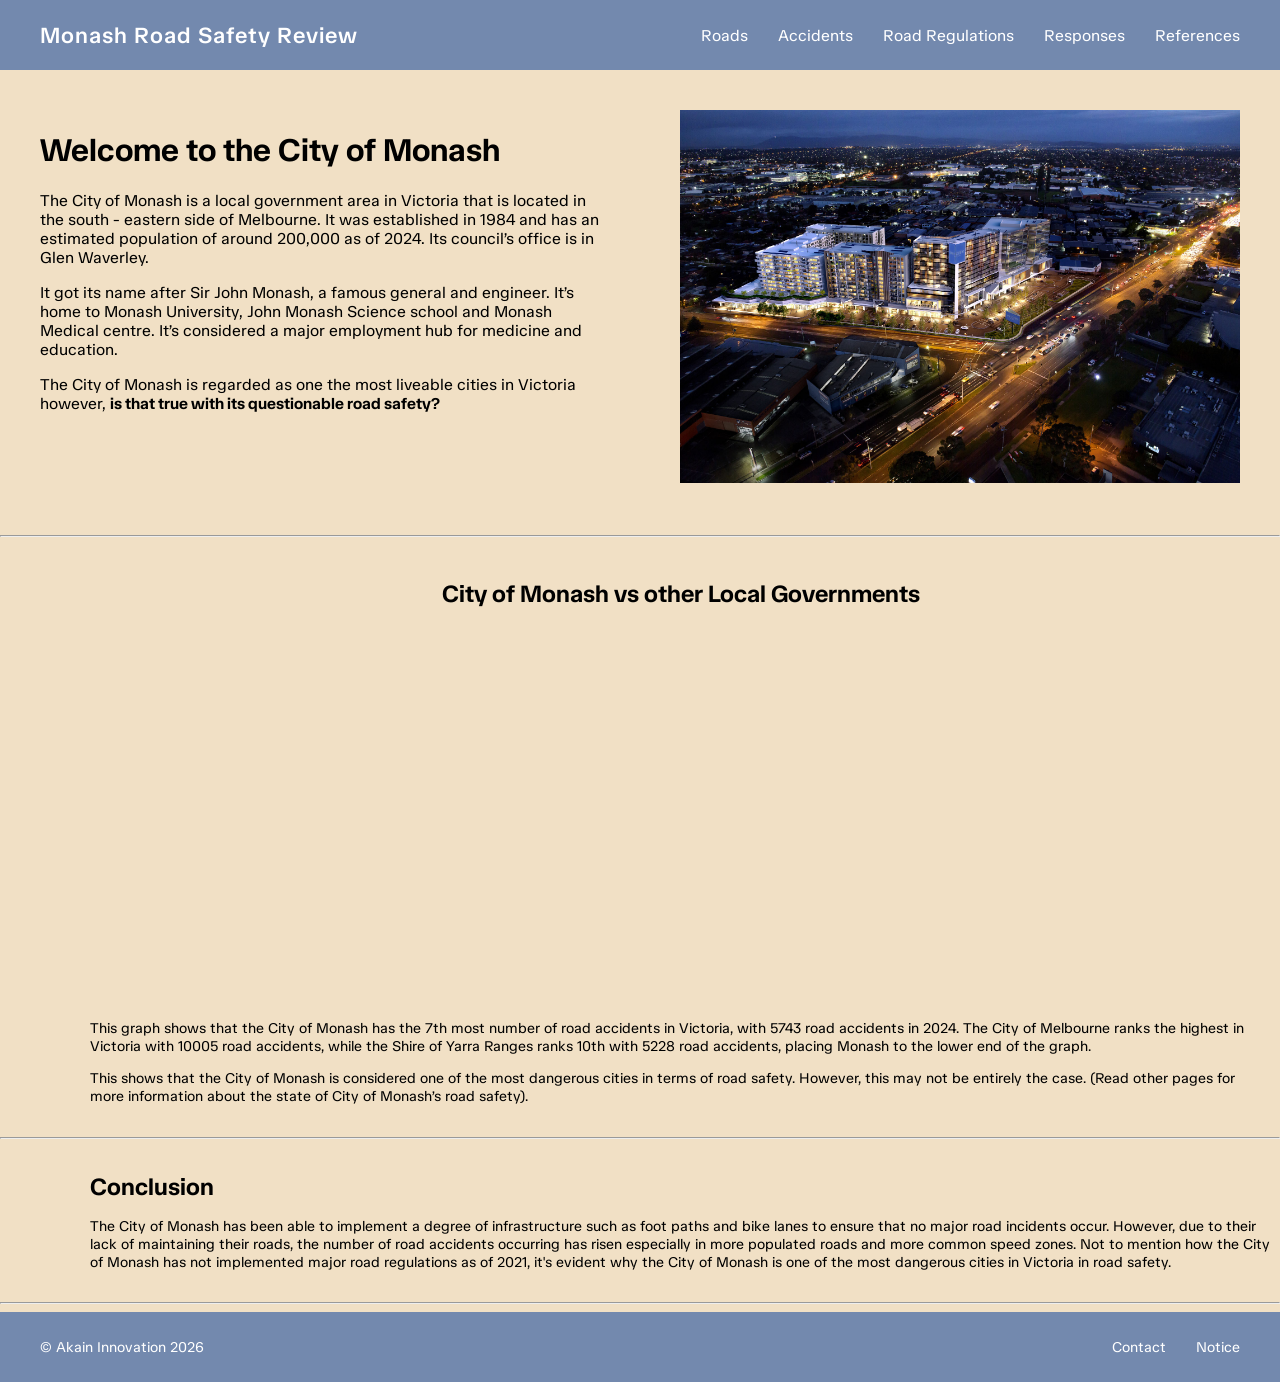
<file: index.html>
<!DOCTYPE html>
<html>

<head>
    <title>Monash Road Safety Review</title>
    <link rel="icon" type="image/x-icon" href="ak icon.png">
    <meta charset="utf-8">
    <meta name="viewport" content="width=device-width">
    <link rel="stylesheet" href="style.css">
</head>

<body>
    <nav class="navbar">
        <div class="logo">
            <a href="index.html">Monash Road Safety Review</a>
        </div>

        <div class="nav-links">
            <a href="roads.html">Roads</a>
            <a href="accidents.html">Accidents</a>
            <a href="roadregulations.html">Road Regulations</a>
            <a href="responses.html">Responses</a>
            <a href="references.html">References</a>
        </div>
    </nav>
    <div class="splitbox">
        <div class="splittext">
            <h1>Welcome to the City of Monash</h1>
            <p>The City of Monash is a local government area in Victoria that is located in the south - eastern side of Melbourne. It was established in 1984 and has an estimated population of around 200,000 as of 2024. Its council’s office is in Glen Waverley. </p>
            <p>It got its name after Sir John Monash, a famous general and engineer. It’s home to Monash University, John Monash Science school and Monash Medical centre. It’s considered a major employment hub for medicine and education.</p>
            <p>The City of Monash is regarded as one the most liveable cities in Victoria however, <strong>is that true with its questionable road safety?</strong></p>
        </div>
        <div class="splitimage">
            <img src="com m city.jpg">
        </div>
    </div>
    <hr>

    <div class="gencontainer">
        <h1 class="subtitle" style="text-align: center; padding: 1vh;">City of Monash vs other Local Governments</h1>
        <div style="display: flex; justify-content: center;">
            <iframe width="600" height="371" seamless frameborder="0" scrolling="no" src="https://docs.google.com/spreadsheets/d/e/2PACX-1vRuM3d5_sqIxZvT1Vb5D9Q2YUDQVKylAyY19nFiWpXc4flQThpuqKdLzellyC34SwHa6TsptJ2NFpl3/pubchart?oid=1857126113&amp;format=interactive"></iframe>
        </div>
        <p class="subtext">This graph shows that the City of Monash has the 7th most number of road accidents in Victoria, with 5743 road accidents in 2024. The City of Melbourne ranks the highest in Victoria with 10005  road accidents, while the Shire of Yarra Ranges ranks 10th with 5228 road accidents, placing Monash to the lower end of the graph.</p>
        <p class="subtext">This shows that the City of Monash is considered one of the most dangerous cities in terms of road safety. However, this may not be entirely the case. (Read other pages for more information about the state of City of Monash’s road safety).</p>
    </div>
    <hr>
    <!-- Copyright Akain Innovation 2026 -->
    <div class="gencontainer">
        <h1 class="subtitle">Conclusion</h1>
        <p class="subtext">The City of Monash has been able to implement a degree of infrastructure such as foot paths and bike lanes to ensure that no major road incidents occur. However, due to their lack of maintaining their roads, the number of road accidents occurring has risen especially in more populated roads and more common speed zones. Not to mention how the City of Monash has not implemented major road regulations as of 2021, it's evident why the City of Monash is one of the most dangerous cities in Victoria in road safety. </p>
    </div>
    <hr>

    <footer class="footer">
    <div class="footer-left">
        © Akain Innovation 2026
    </div>

    <div class="footer-links">
        <a href="mailto:support@yoyf.net?subject=RE%3A%20Akain%20Innovation%20Monash%20Road%20Safety%20Review%20Website">Contact</a>
        <a href="notice.html">Notice</a>
    </div>
</footer>
</body>

</html>
</file>
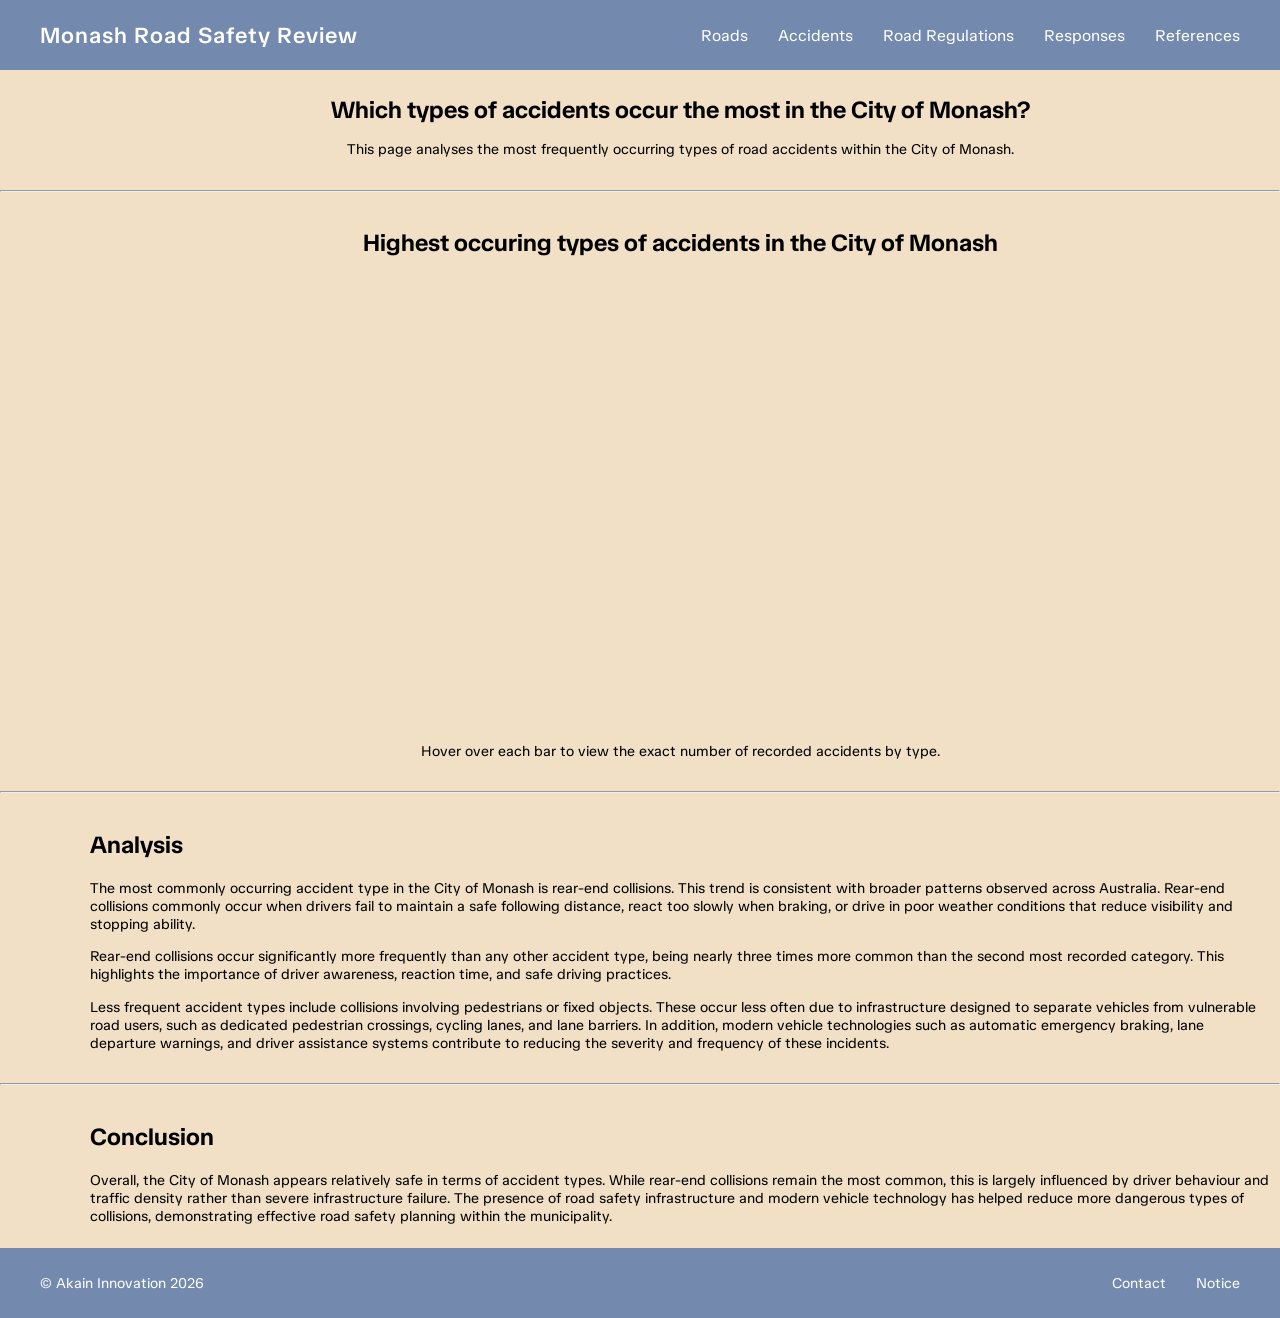
<file: accidents.html>
<!DOCTYPE html>
<html>

<head>
    <title>Monash Road Safety Review</title>
    <link rel="icon" type="image/x-icon" href="ak icon.png">
    <meta charset="utf-8">
    <meta name="viewport" content="width=device-width">
    <link rel="stylesheet" href="style.css">
</head>

<body>
    <nav class="navbar">
        <div class="logo">
            <a href="index.html">Monash Road Safety Review</a>
        </div>

        <div class="nav-links">
            <a href="roads.html">Roads</a>
            <a href="accidents.html">Accidents</a>
            <a href="roadregulations.html">Road Regulations</a>
            <a href="responses.html">Responses</a>
            <a href="references.html">References</a>
        </div>
    </nav>
    <div class="gencontainer">
        <h1 class="subtitle" style="text-align: center;">Which types of accidents occur the most in the City of Monash?
        </h1>

        <p class="subtext" style="text-align: center;">This page analyses the most frequently occurring types of road
            accidents within the City of Monash.</p>
    </div>
    <hr>
    <div class="gencontainer">
        <h2 class="subtitle" style="text-align: center;">Highest occuring types of accidents in the City of Monash</h2>
        <div style="display: flex; justify-content: center;">
            <iframe width="750" height="450" seamless frameborder="0" scrolling="no"
                src="https://docs.google.com/spreadsheets/d/e/2PACX-1vRuM3d5_sqIxZvT1Vb5D9Q2YUDQVKylAyY19nFiWpXc4flQThpuqKdLzellyC34SwHa6TsptJ2NFpl3/pubchart?oid=1656196299&amp;format=interactive"></iframe>
        </div>
        <p class="subtext" style="text-align: center;">Hover over each bar to view the exact number of recorded
            accidents by
            type.</p>
    </div>
    </div>


    <hr>
    <div class="gencontainer">
        <h2 class="subtitle">Analysis</h2>

        <p class="subtext">
            The most commonly occurring accident type in the City of Monash is rear-end
            collisions. This trend is consistent with broader patterns observed across
            Australia. Rear-end collisions commonly occur when drivers fail to maintain
            a safe following distance, react too slowly when braking, or drive in poor
            weather conditions that reduce visibility and stopping ability.
        </p>

        <p class="subtext">
            Rear-end collisions occur significantly more frequently than any other
            accident type, being nearly three times more common than the second most
            recorded category. This highlights the importance of driver awareness,
            reaction time, and safe driving practices.
        </p>

        <p class="subtext">
            Less frequent accident types include collisions involving pedestrians or
            fixed objects. These occur less often due to infrastructure designed to
            separate vehicles from vulnerable road users, such as dedicated pedestrian
            crossings, cycling lanes, and lane barriers. In addition, modern vehicle
            technologies such as automatic emergency braking, lane departure warnings,
            and driver assistance systems contribute to reducing the severity and
            frequency of these incidents.
        </p>
    </div>
    <hr>
    <div class="gencontainer">
        <h2 class="subtitle">Conclusion</h2>

        <p class="subtext">
            Overall, the City of Monash appears relatively safe in terms of accident
            types. While rear-end collisions remain the most common, this is largely
            influenced by driver behaviour and traffic density rather than severe
            infrastructure failure. The presence of road safety infrastructure and
            modern vehicle technology has helped reduce more dangerous types of
            collisions, demonstrating effective road safety planning within the
            municipality.
        </p>
    </div>
    <footer class="footer">
        <div class="footer-left">
            © Akain Innovation 2026
        </div>

        <div class="footer-links">
            <a
                href="mailto:support@yoyf.net?subject=RE%3A%20Akain%20Innovation%20Monash%20Road%20Safety%20Review%20Website">Contact</a>
            <a href="notice.html">Notice</a>
        </div>
    </footer>
</body>

</html>
</file>
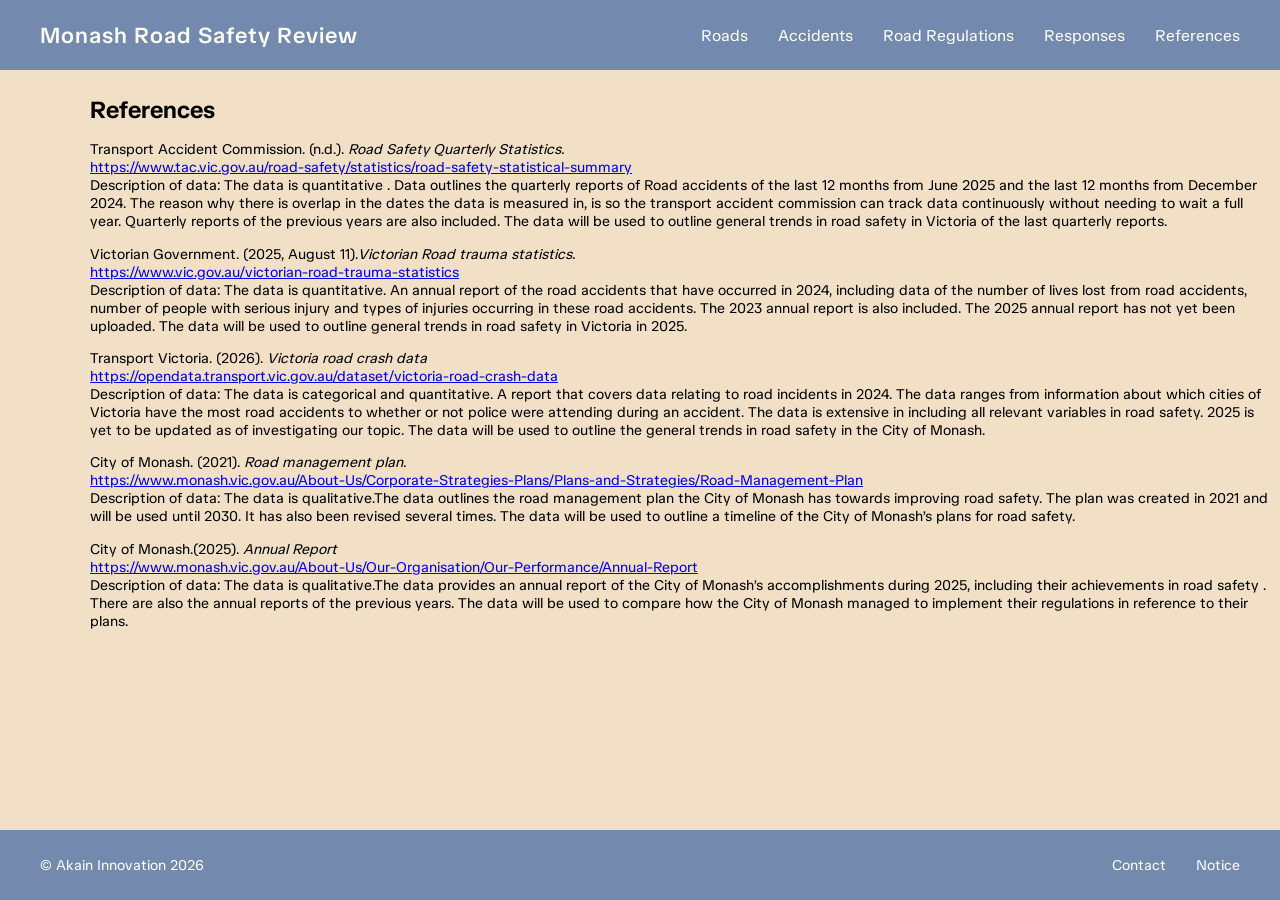
<file: references.html>
<!DOCTYPE html>
<html>

<head>
    <title>Monash Road Safety Review</title>
    <link rel="icon" type="image/x-icon" href="ak icon.png">
    <meta charset="utf-8">
    <meta name="viewport" content="width=device-width">
    <link rel="stylesheet" href="style.css">
</head>

<body>
    <nav class="navbar">
        <div class="logo">
            <a href="index.html">Monash Road Safety Review</a>
        </div>

        <div class="nav-links">
            <a href="roads.html">Roads</a>
            <a href="accidents.html">Accidents</a>
            <a href="roadregulations.html">Road Regulations</a>
            <a href="responses.html">Responses</a>
            <a href="references.html">References</a>
        </div>
    </nav>

    <div class="gencontainer" style="padding-bottom: 70px;">
        <h1 class="subtitle">References</h1>
        <p class="subtext">Transport Accident Commission. (n.d.). <i>Road Safety Quarterly Statistics.</i><br> <a
                href=https://www.tac.vic.gov.au/road-safety/statistics/road-safety-statistical-summary>https://www.tac.vic.gov.au/road-safety/statistics/road-safety-statistical-summary</a><br>
            Description of data: The data is quantitative . Data outlines the quarterly reports of Road accidents of the
            last 12 months from June 2025 and the last 12 months from December 2024. The reason why there is overlap in
            the dates the data is measured in, is so the transport accident commission can track data continuously
            without needing to wait a full year. Quarterly reports of the previous years are also included. The data
            will be used to outline general trends in road safety in Victoria of the last quarterly reports.
        </p>
        <p class="subtext">Victorian Government. (2025, August 11).<i>Victorian Road trauma statistics.</i><br>
            <a
                href="https://www.vic.gov.au/victorian-road-trauma-statistics">https://www.vic.gov.au/victorian-road-trauma-statistics</a><br>
            Description of data: The data is quantitative. An annual report of the road accidents that have occurred in
            2024, including data of the number of lives lost from road accidents, number of people with serious injury
            and types of injuries occurring in these road accidents. The 2023 annual report is also included. The 2025
            annual report has not yet been uploaded. The data will be used to outline general trends in road safety in
            Victoria in 2025.
        </p>
        <p class="subtext">Transport Victoria. (2026). <i>Victoria road crash data</i><br>
            <a
                href="https://opendata.transport.vic.gov.au/dataset/victoria-road-crash-data">https://opendata.transport.vic.gov.au/dataset/victoria-road-crash-data</a><br>
            Description of data: The data is categorical and quantitative. A report that covers data relating to road
            incidents in 2024. The data ranges from information about which cities of Victoria have the most road
            accidents to whether or not police were attending during an accident. The data is extensive in including all
            relevant variables in road safety. 2025 is yet to be updated as of investigating our topic. The data will be
            used to outline the general trends in road safety in the City of Monash.
        </p>
        <p class="subtext">City of Monash. (2021). <i>Road management plan.</i><br>
            <a
                href="https://www.monash.vic.gov.au/About-Us/Corporate-Strategies-Plans/Plans-and-Strategies/Road-Management-Plan">https://www.monash.vic.gov.au/About-Us/Corporate-Strategies-Plans/Plans-and-Strategies/Road-Management-Plan</a><br>
            Description of data: The data is qualitative.The data outlines the road management plan the City of Monash
            has towards improving road safety. The plan was created in 2021 and will be used until 2030. It has also
            been revised several times. The data will be used to outline a timeline of the City of Monash’s plans for
            road safety.
        </p>
        <p class="subtext">City of Monash.(2025). <i>Annual Report</i><br>
            <a
                href="https://www.monash.vic.gov.au/About-Us/Our-Organisation/Our-Performance/Annual-Report">https://www.monash.vic.gov.au/About-Us/Our-Organisation/Our-Performance/Annual-Report</a><br>
            Description of data: The data is qualitative.The data provides an annual report of the City of Monash’s
            accomplishments during 2025, including their achievements in road safety . There are also the annual reports
            of the previous years. The data will be used to compare how the City of Monash managed to implement their
            regulations in reference to their plans.
        </p>
    </div>

    <footer class="footer" style="position: fixed; bottom: 0; width: 100%; box-sizing: border-box;">
        <div class="footer-left">
            © Akain Innovation 2026
        </div>

        <div class="footer-links">
            <a
                href="mailto:support@yoyf.net?subject=RE%3A%20Akain%20Innovation%20Monash%20Road%20Safety%20Review%20Website">Contact</a>
            <a href="notice.html">Notice</a>
        </div>
    </footer>
</body>

</html>
</file>
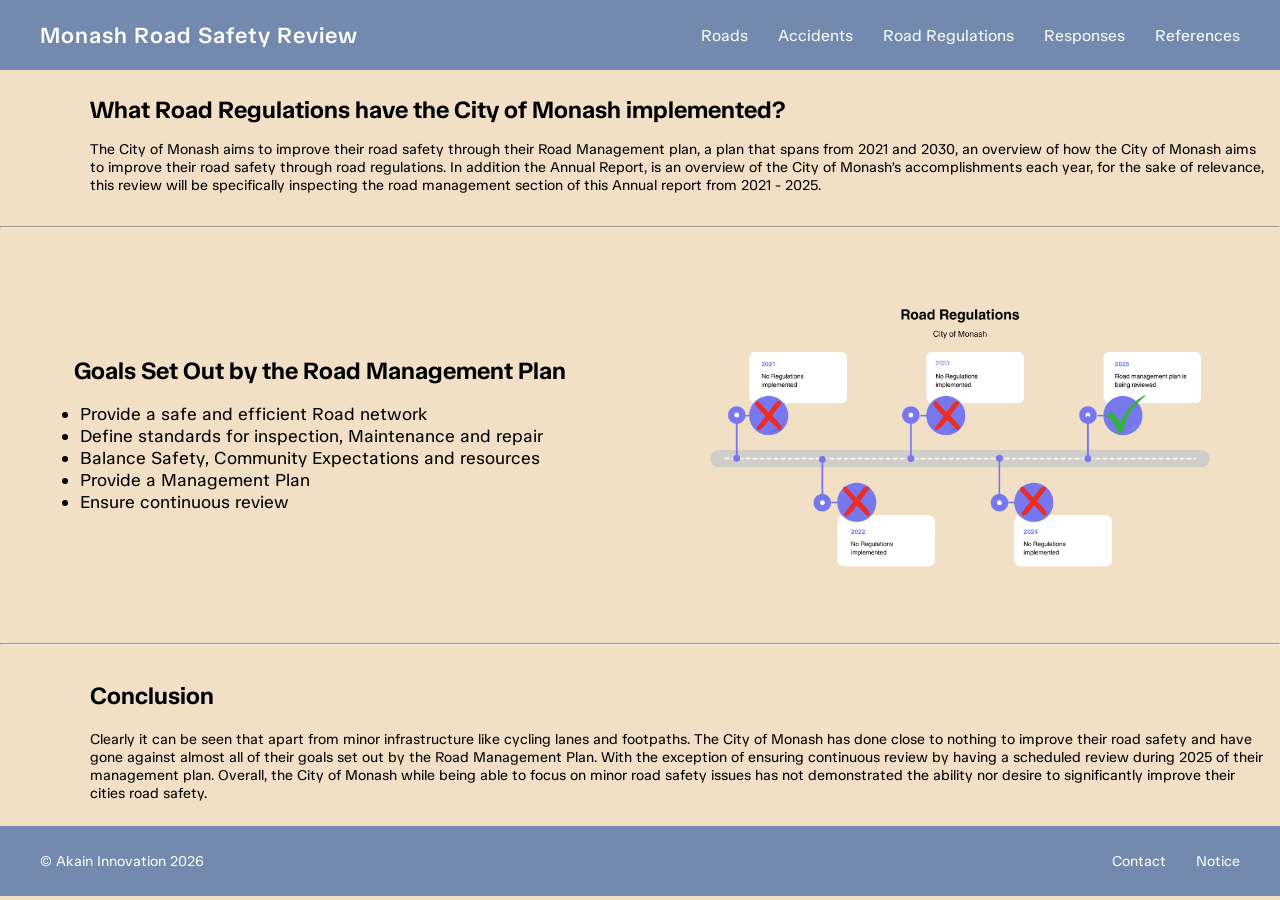
<file: responses.html>
<!DOCTYPE html>
<html>

<head>
    <title>Monash Road Safety Review</title>
    <link rel="icon" type="image/x-icon" href="ak icon.png">
    <meta charset="utf-8">
    <meta name="viewport" content="width=device-width">
    <link rel="stylesheet" href="style.css">
</head>

<body>
    <nav class="navbar">
        <div class="logo">
            <a href="index.html">Monash Road Safety Review</a>
        </div>

        <div class="nav-links">
            <a href="roads.html">Roads</a>
            <a href="accidents.html">Accidents</a>
            <a href="roadregulations.html">Road Regulations</a>
            <a href="responses.html">Responses</a>
            <a href="references.html">References</a>
        </div>
    </nav>

    <div class="gencontainer">
        <h1 class="subtitle">What Road Regulations have the City of Monash implemented?</h1>

        <p class="subtext">
            The City of Monash aims to improve their road safety through their Road Management plan,
            a plan that spans from 2021 and 2030, an overview of how the City of Monash aims to improve
            their road safety through road regulations. In addition the Annual Report, is an overview
            of the City of Monash’s accomplishments each year, for the sake of relevance, this review
            will be specifically inspecting the road management section of this Annual report from
            2021 - 2025.
        </p>
    </div>

    <hr>

    <div class="splitbox" style="align-items: center;">
        <div class="splittext">
            <h1 class="subtitle" style="text-align: center;">Goals Set Out by the Road Management Plan</h1>
            <ul class="subtext" style="font-size: 1.1rem;">
                <li>Provide a safe and efficient Road network</li>
                <li>Define standards for inspection, Maintenance and repair</li>
                <li>Balance Safety, Community Expectations and resources</li>
                <li>Provide a Management Plan</li>
                <li>Ensure continuous review</li>
            </ul>
        </div>
        <div class="splitimage">
            <img src="timeline.png">
        </div>
    </div>



    <hr>

    <div class="gencontainer">
        <h2 class="subtitle">Conclusion</h2>

        <p class="subtext">
            Clearly it can be seen that apart from minor infrastructure like cycling lanes and footpaths.
            The City of Monash has done close to nothing to improve their road safety and have gone against
            almost all of their goals set out by the Road Management Plan. With the exception of ensuring
            continuous review by having a scheduled review during 2025 of their management plan. Overall,
            the City of Monash while being able to focus on minor road safety issues has not demonstrated
            the ability nor desire to significantly improve their cities road safety.
        </p>
    </div>
    <footer class="footer">
        <div class="footer-left">
            © Akain Innovation 2026
        </div>

        <div class="footer-links">
            <a
                href="mailto:support@yoyf.net?subject=RE%3A%20Akain%20Innovation%20Monash%20Road%20Safety%20Review%20Website">Contact</a>
            <a href="notice.html">Notice</a>
        </div>
    </footer>
</body>

</html>
</file>
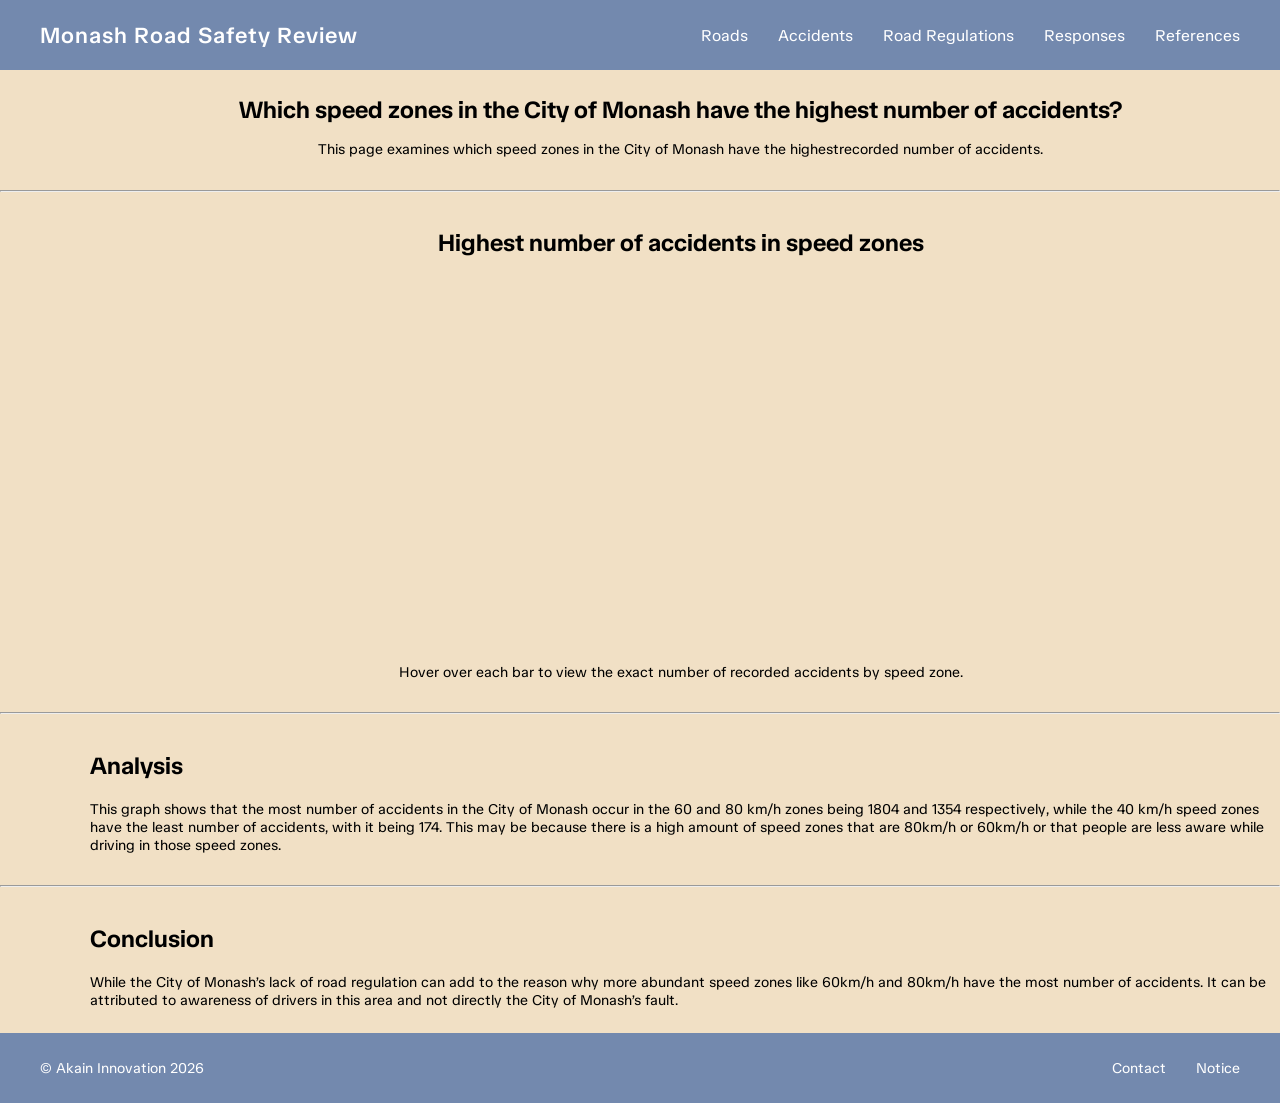
<file: roadregulations.html>
<!DOCTYPE html>
<html>

<head>
    <title>Monash Road Safety Review</title>
    <link rel="icon" type="image/x-icon" href="ak icon.png">
    <meta charset="utf-8">
    <meta name="viewport" content="width=device-width">
    <link rel="stylesheet" href="style.css">
</head>

<body>
    <nav class="navbar">
        <div class="logo">
            <a href="index.html">Monash Road Safety Review</a>
        </div>

        <div class="nav-links">
            <a href="roads.html">Roads</a>
            <a href="accidents.html">Accidents</a>
            <a href="roadregulations.html">Road Regulations</a>
            <a href="responses.html">Responses</a>
            <a href="references.html">References</a>
        </div>
    </nav>

    <div class="gencontainer">
        <h1 class="subtitle" style="text-align: center;">Which speed zones in the City of Monash have the highest number
            of accidents?</h1>

        <p class="subtext" style="text-align: center;">
            This page examines which speed zones in the City of Monash have the highestrecorded number of accidents.
        </p>
    </div>

    <hr>

    <div class="gencontainer">
        <h2 class="subtitle" style="text-align: center;">Highest number of accidents in speed zones</h2>
        <div>
            <div style="display: flex; justify-content: center;">
                <iframe width="600" height="371" seamless frameborder="0" scrolling="no"
                    src="https://docs.google.com/spreadsheets/d/e/2PACX-1vRuM3d5_sqIxZvT1Vb5D9Q2YUDQVKylAyY19nFiWpXc4flQThpuqKdLzellyC34SwHa6TsptJ2NFpl3/pubchart?oid=780682095&format=interactive"></iframe>
            </div>

            <p class="subtext" style="text-align: center;">Hover over each bar to view the exact number of recorded
                accidents by speed zone.</p>
        </div>
    </div>

    <hr>

    <div class="gencontainer">
        <h2 class="subtitle">Analysis</h2>

        <p class="subtext">
            This graph shows that the most number of accidents in the City of Monash occur in the 60 and 80 km/h zones
            being
            1804 and 1354 respectively, while the 40 km/h speed zones have the least number of accidents, with it being
            174.
            This may be because there is a high amount of speed zones that are 80km/h or 60km/h or that people are less
            aware while driving in those speed zones.
        </p>
    </div>
    <hr>
    <div class="gencontainer">
        <h2 class="subitle">Conclusion</h2>

        <p class="subtext">
            While the City of Monash’s lack of road regulation can add to the reason why more abundant speed zones like
            60km/h and 80km/h have the most number of accidents. It can be attributed to awareness of drivers in this
            area
            and not directly the City of Monash’s fault.
        </p>
    </div>
    <footer class="footer">
        <div class="footer-left">
            © Akain Innovation 2026
        </div>

        <div class="footer-links">
            <a
                href="mailto:support@yoyf.net?subject=RE%3A%20Akain%20Innovation%20Monash%20Road%20Safety%20Review%20Website">Contact</a>
            <a href="notice.html">Notice</a>
        </div>
    </footer>
</body>

</html>
</file>
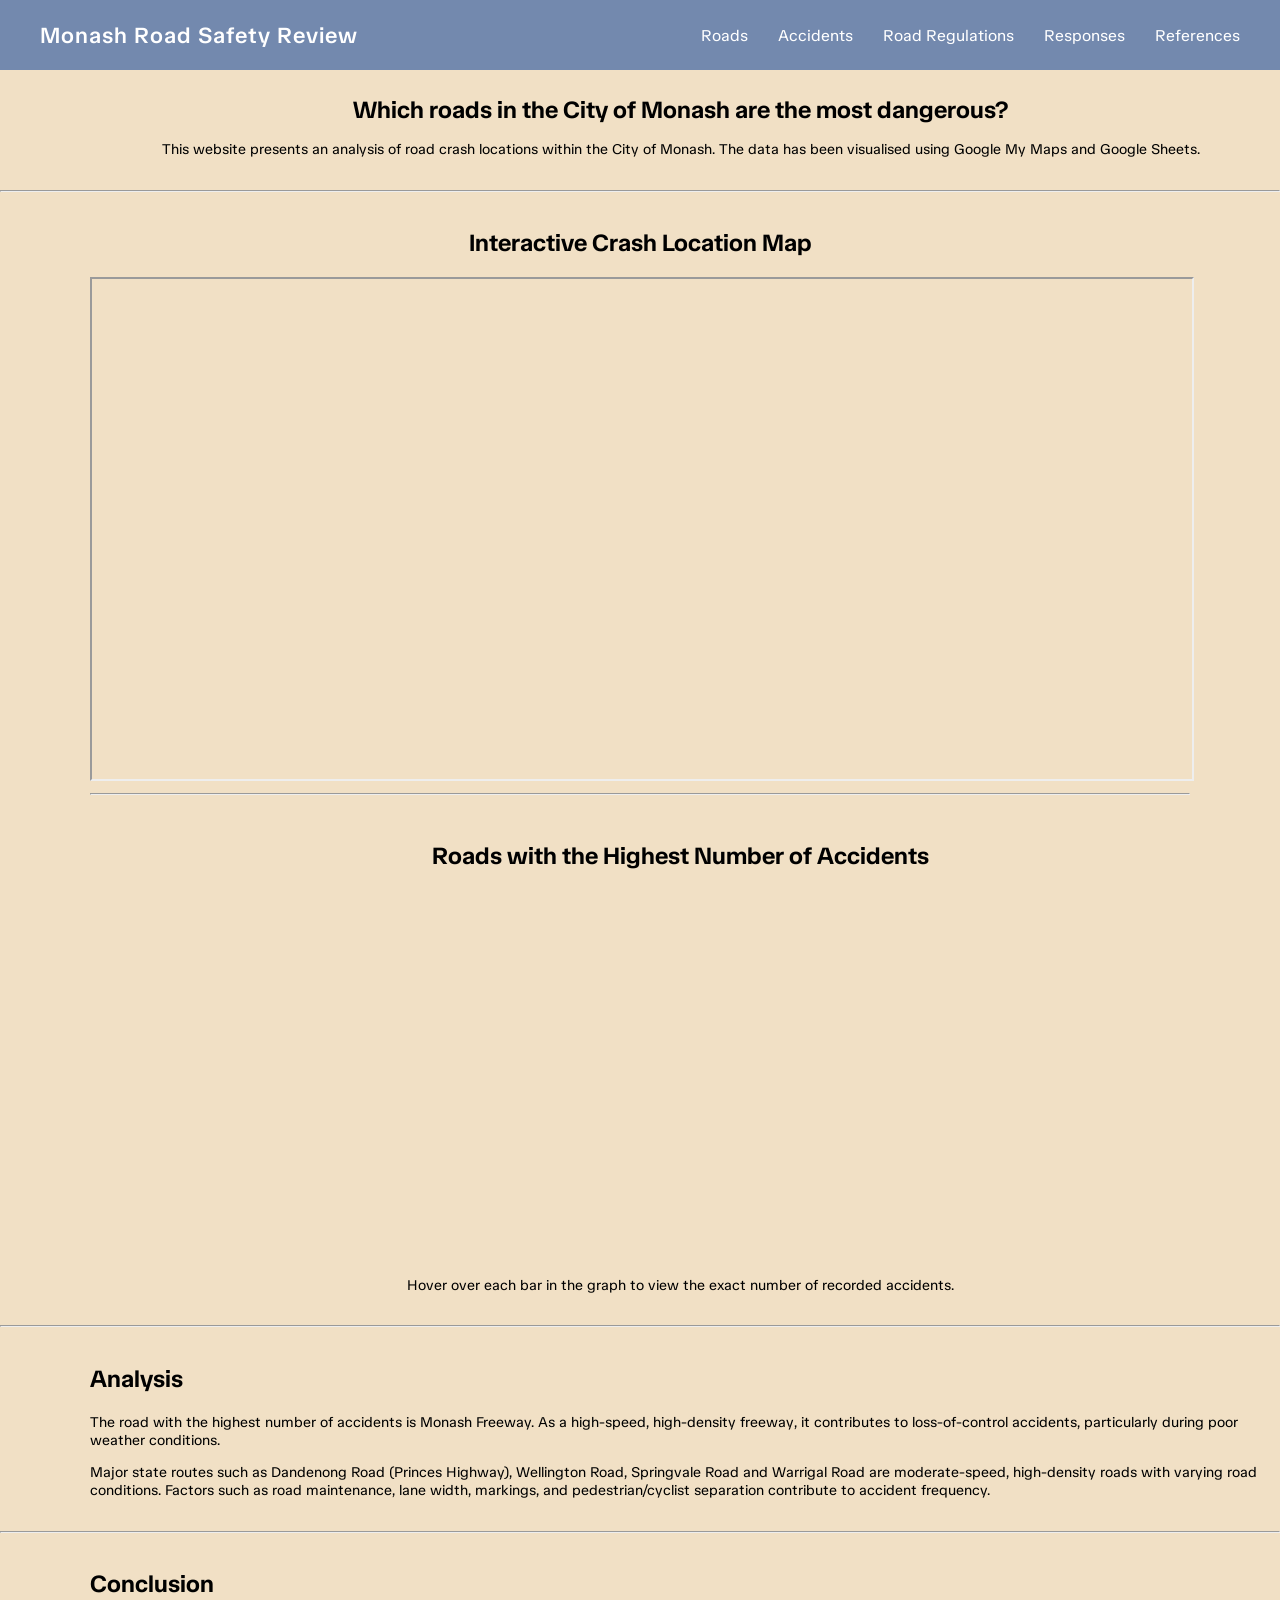
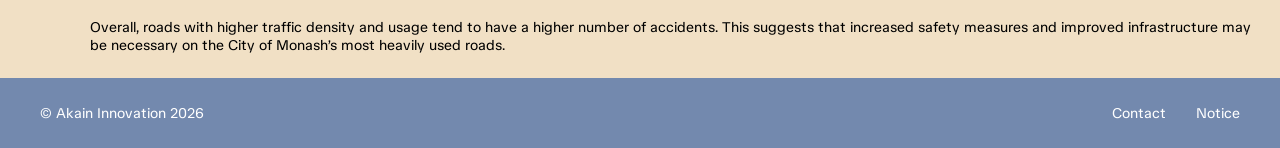
<file: roads.html>
<!DOCTYPE html>
<html>

<head>
    <title>Monash Road Safety Review</title>
    <link rel="icon" type="image/x-icon" href="ak icon.png">
    <meta charset="utf-8">
    <meta name="viewport" content="width=device-width">
    <link rel="stylesheet" href="style.css">
</head>

<body>
    <nav class="navbar">
        <div class="logo">
            <a href="index.html">Monash Road Safety Review</a>
        </div>

        <div class="nav-links">
            <a href="roads.html">Roads</a>
            <a href="accidents.html">Accidents</a>
            <a href="roadregulations.html">Road Regulations</a>
            <a href="responses.html">Responses</a>
            <a href="references.html">References</a>
        </div>
    </nav>

    <div class="gencontainer">
        <h1 class="subtitle" style="text-align: center;">Which roads in the City of Monash are the most dangerous?</h1>

        <p class="subtext" style="text-align: center;">
            This website presents an analysis of road crash locations within the City of Monash.
            The data has been visualised using Google My Maps and Google Sheets.
        </p>
    </div>
    <hr>

    <div class="gencontainer" style="padding-right: 10vh;">
        <h2 class="subtitle" style="text-align: center;">Interactive Crash Location Map</h2>

        <iframe src="https://www.google.com/maps/d/u/2/embed?mid=1nB0mytJFwR6ObY0uNrgNysRwh-fHkqI&ehbc=2E312F"
            width="100%" height="500vh"></iframe>

        <hr>
    </div>
    <div class="gencontainer">
        <h2 class="subtitle" style="text-align: center;">Roads with the Highest Number of Accidents</h2>

        <div>
            <div style="display: flex; justify-content: center;">
                <iframe width="600" height="371" seamless frameborder="0" scrolling="no"
                    src="https://docs.google.com/spreadsheets/d/e/2PACX-1vRuM3d5_sqIxZvT1Vb5D9Q2YUDQVKylAyY19nFiWpXc4flQThpuqKdLzellyC34SwHa6TsptJ2NFpl3/pubchart?oid=1960615701&format=interactive"></iframe>
            </div>

            <p class="subtext" style="text-align: center;">Hover over each bar in the graph to view the exact number of
                recorded accidents.</p>
        </div>
    </div>

    <hr>
    <div class="gencontainer">
        <h2 class="subtitle">Analysis</h2>

        <p class="subtext">
            The road with the highest number of accidents is Monash Freeway.
            As a high-speed, high-density freeway, it contributes to loss-of-control
            accidents, particularly during poor weather conditions.
        </p>

        <p class="subtext">
            Major state routes such as Dandenong Road (Princes Highway), Wellington Road,
            Springvale Road and Warrigal Road are moderate-speed, high-density roads with
            varying road conditions. Factors such as road maintenance, lane width,
            markings, and pedestrian/cyclist separation contribute to accident frequency.
        </p>
    </div>
    <hr>
    <div class="gencontainer">
        <h2 class="subtitle">Conclusion</h2>

        <p class="subtext">
            Overall, roads with higher traffic density and usage tend to have a higher
            number of accidents. This suggests that increased safety measures and improved
            infrastructure may be necessary on the City of Monash’s most heavily used roads.
        </p>
    </div>
    <footer class="footer">
        <div class="footer-left">
            © Akain Innovation 2026
        </div>

        <div class="footer-links">
            <a href="mailto:support@yoyf.net?subject=RE%3A%20Akain%20Innovation%20Monash%20Road%20Safety%20Review%20Website">Contact</a>
            <a href="notice.html">Notice</a>
        </div>
    </footer>
</body>

</html>
</file>
<file: style.css>
@import url('https://fonts.googleapis.com/css2?family=TASA+Orbiter:wght@400..800&display=swap');

/* global styling */

body{
    font-family: Tasa Orbiter;
    background-color: #F1E0C5;
    padding: 0;
    margin: 0; 
    overflow-x: hidden;
    }

.subtitle{
  text-align: left;
  font-size: 1.5rem;
}

.subtext{
  text-align: left;
  font-size: 0.9rem;
}

/* general text area */

.gencontainer{
  padding: 1vh;
  padding-left: 10vh;
}


/* navbar styling */
.navbar {
  background-color: #7389AE;
  display: flex;
  justify-content: space-between;
  align-items: center;
  padding: 0 40px;
  height: 70px;

  position:sticky;
  top: 0;
  z-index: 1000;
}


.logo a{
  color: white;
  font-size: 1.4rem;
  font-weight: 600;
  letter-spacing: 1px;
  text-decoration: none;
}

.nav-links {
  display: flex;
  align-items: center;
  gap: 30px;
}

.nav-links a {
  text-decoration: none;
  color: white;
  font-size: 1rem;
  font-weight: 400;
  transition: opacity 0.3s ease;
}

.nav-links a:hover {
  opacity: 0.7;
}

.icon-placeholder {
  width: 32px;
  height: 32px;
  border: 2px solid white;
  border-radius: 50%;
  margin-left: 20px;
}

/* footer styling */

.footer {
  background-color: #7389AE;
  display: flex;
  justify-content: space-between;
  align-items: center;
  padding: 0 40px;
  height: 70px;
  color: white;
  
}

.footer-links {
  display: flex;
  gap: 30px;
}

.footer-links a {
  text-decoration: none;
  color: white;
  font-size: 0.90rem;
  transition: opacity 0.3s ease;
}

.footer-left{
  font-size: 0.90rem;
}

.footer-links a:hover {
  opacity: 0.7;
}


/* split container */

.splitbox{
    display: flex;
}

.splittext, .splitimage{
    flex: 1;
    padding: 40px;
}

.splitimage img{
    width: 100%;
    height: auto;
}



/* Copyright Akain Innovation 2026 */
</file>
